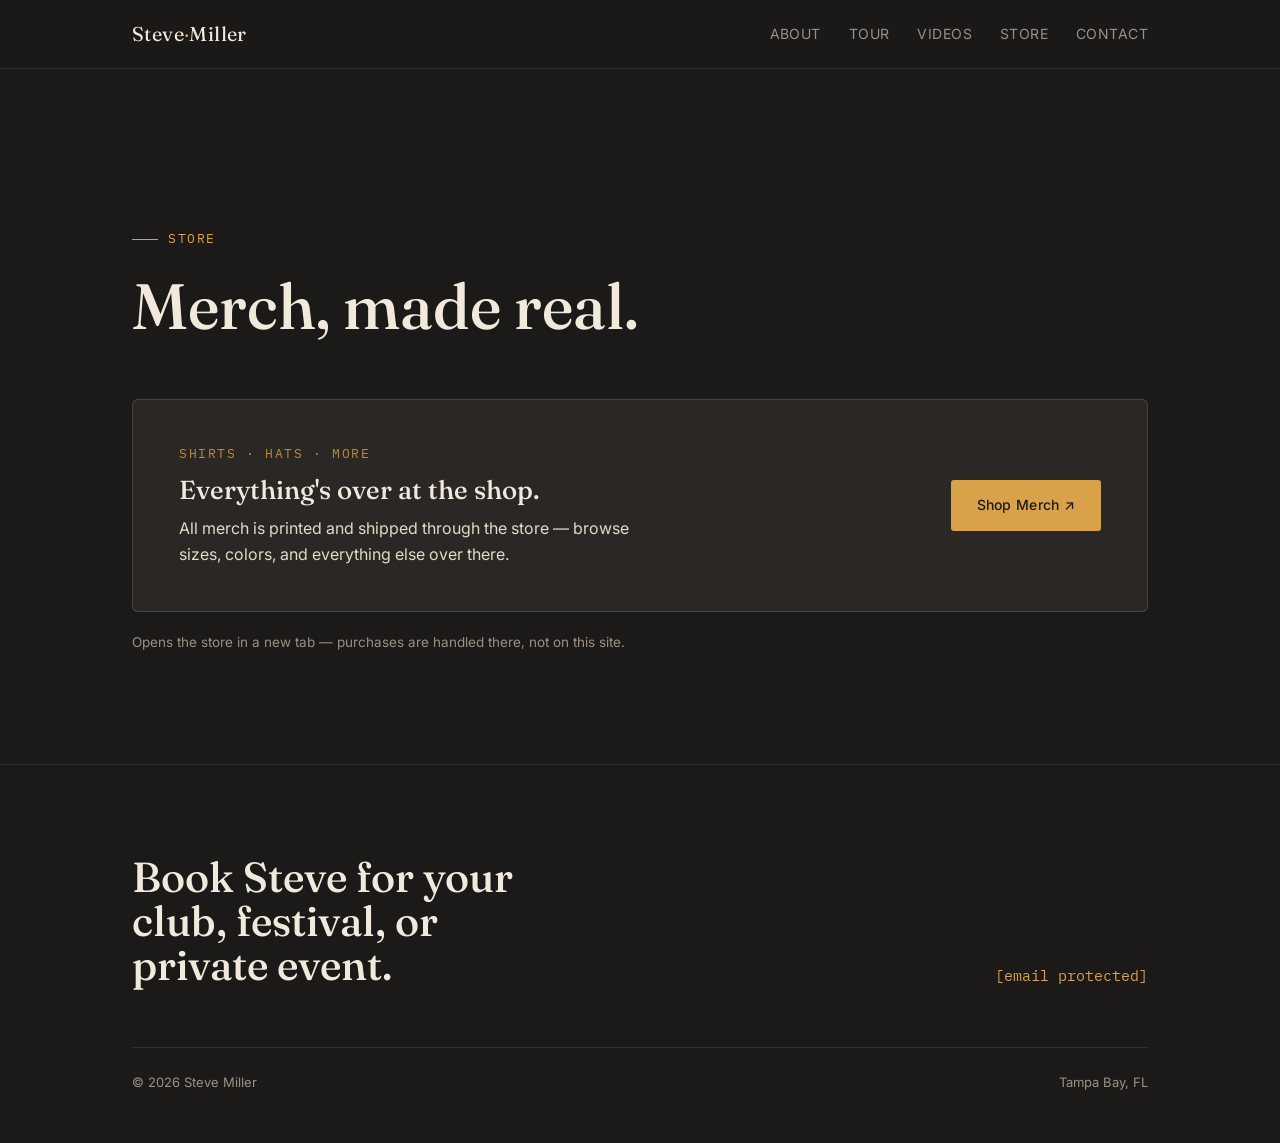
<file: store.html>
<!DOCTYPE html>
<html lang="en">
<head>
<meta charset="UTF-8">
<meta name="viewport" content="width=device-width, initial-scale=1.0">
<title>Store — Steve Miller</title>
<meta name="description" content="Shop Steve Miller merch.">
<link rel="preconnect" href="https://fonts.googleapis.com">
<link rel="preconnect" href="https://fonts.gstatic.com" crossorigin>
<link href="https://fonts.googleapis.com/css2?family=Fraunces:ital,opsz,wght@0,9..144,400;0,9..144,500;0,9..144,600;1,9..144,500&family=Inter:wght@400;500;600&family=IBM+Plex+Mono:wght@400;500&display=swap" rel="stylesheet">
<link rel="stylesheet" href="styles.css">
</head>
<body>

<nav>
  <div class="wrap">
    <a href="index.html" class="wordmark">Steve<span>·</span>Miller</a>
    <ul class="nav-links">
      <li><a href="about.html">About</a></li>
      <li><a href="tour.html">Tour</a></li>
      <li><a href="videos.html">Videos</a></li>
      <li><a href="store.html">Store</a></li>
      <li><a href="#contact">Contact</a></li>
    </ul>
  </div>
</nav>

<header class="page-header">
  <div class="wrap">
    <div class="eyebrow">Store</div>
    <h1>Merch, made real.</h1>
  </div>
</header>

<section class="section" style="padding-top: 0;">
  <div class="wrap">
    <div class="store-panel">
      <div class="store-panel-copy">
        <div class="label">Shirts · Hats · More</div>
        <h3>Everything's over at the shop.</h3>
        <p>
          All merch is printed and shipped through the store — browse sizes,
          colors, and everything else over there.
        </p>
      </div>
      <a href="https://www.stevemiller813.com/store" target="_blank" rel="noopener" class="btn btn-primary">Shop Merch ↗</a>
    </div>
    <p class="store-note">Opens the store in a new tab — purchases are handled there, not on this site.</p>
  </div>
</section>

<footer id="contact">
  <div class="wrap">
    <div class="footer-top">
      <h2>Book Steve for your club, festival, or private event.</h2>
      <div class="contact-links">
        <a href="mailto:[email protected]">[email protected]</a>
      </div>
    </div>
    <div class="footer-bottom">
      <span>© <span id="year"></span> Steve Miller</span>
      <span>Tampa Bay, FL</span>
    </div>
  </div>
</footer>

<script>
  document.getElementById('year').textContent = new Date().getFullYear();
</script>

</body>
</html>
</file>
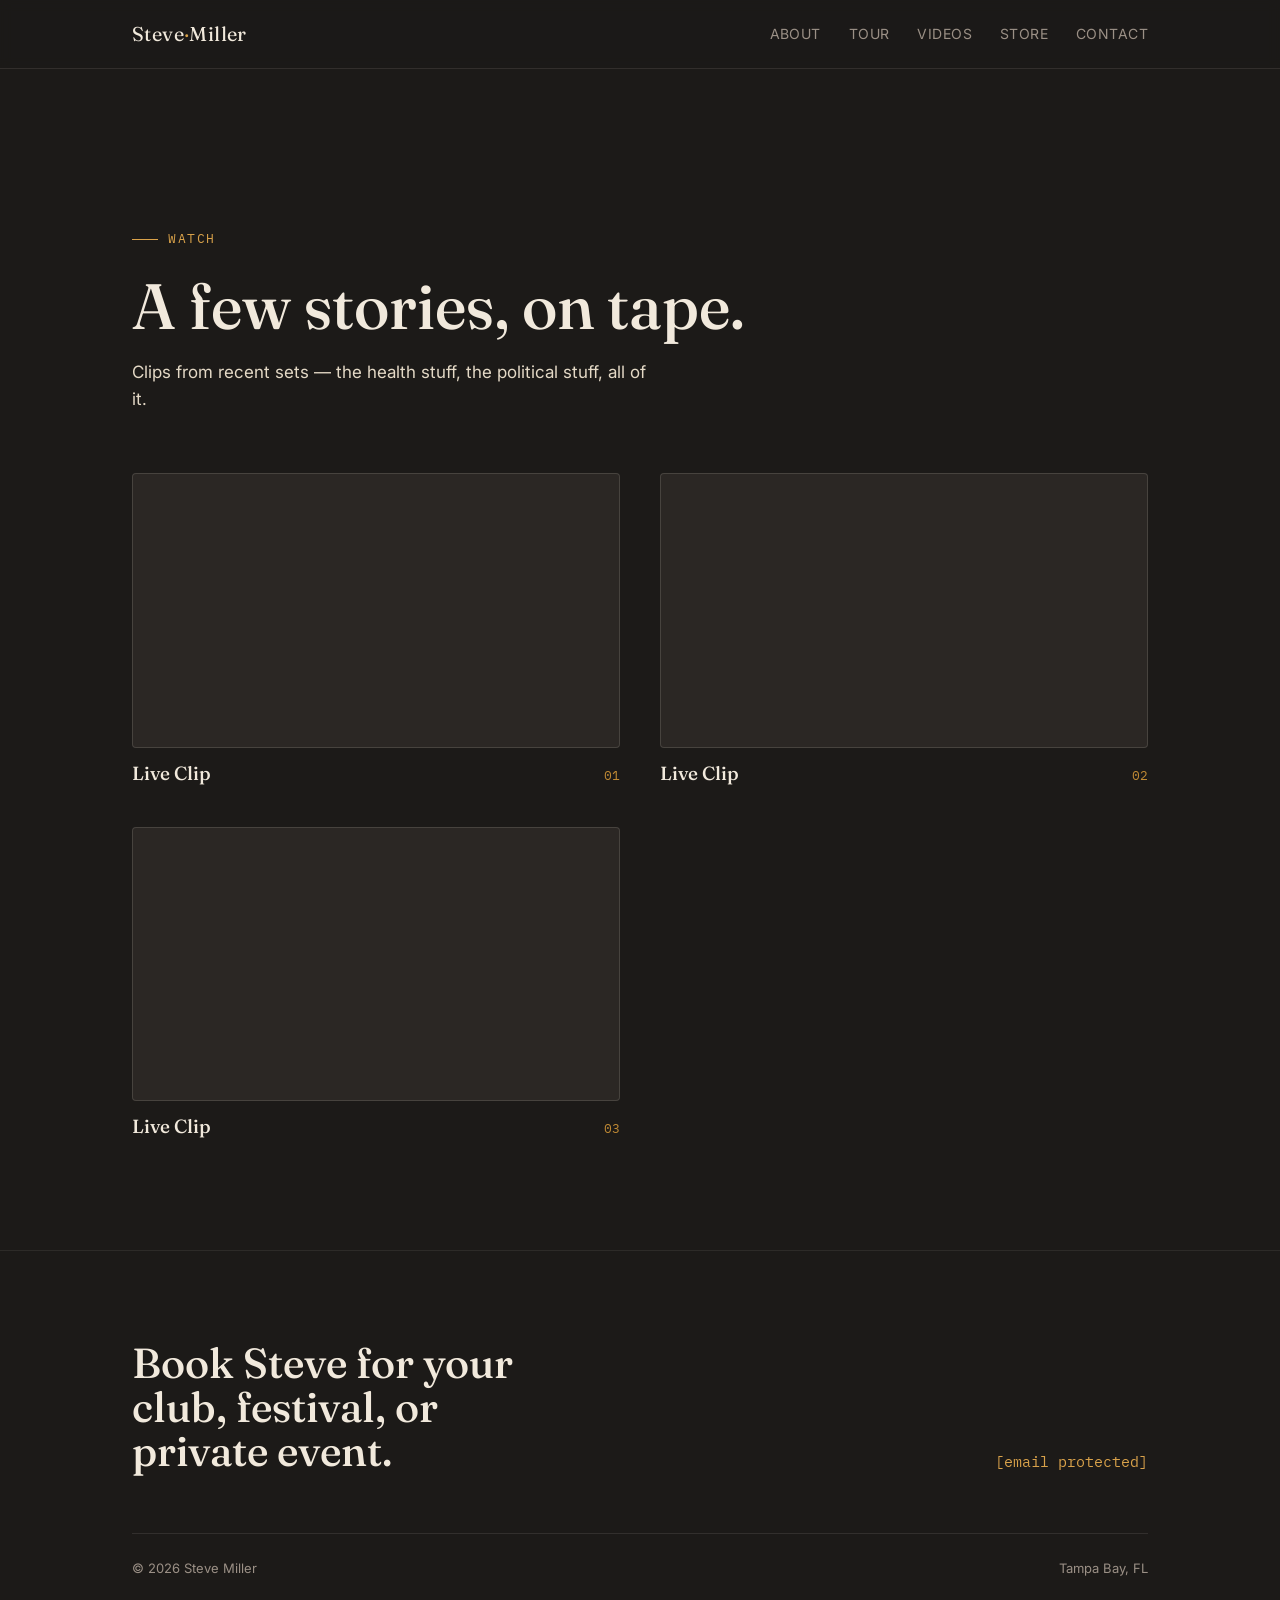
<file: videos.html>
<!DOCTYPE html>
<html lang="en">
<head>
<meta charset="UTF-8">
<meta name="viewport" content="width=device-width, initial-scale=1.0">
<title>Videos — Steve Miller</title>
<meta name="description" content="Watch clips of Steve Miller's stand-up comedy.">
<link rel="preconnect" href="https://fonts.googleapis.com">
<link rel="preconnect" href="https://fonts.gstatic.com" crossorigin>
<link href="https://fonts.googleapis.com/css2?family=Fraunces:ital,opsz,wght@0,9..144,400;0,9..144,500;0,9..144,600;1,9..144,500&family=Inter:wght@400;500;600&family=IBM+Plex+Mono:wght@400;500&display=swap" rel="stylesheet">
<link rel="stylesheet" href="styles.css">
</head>
<body>

<nav>
  <div class="wrap">
    <a href="index.html" class="wordmark">Steve<span>·</span>Miller</a>
    <ul class="nav-links">
      <li><a href="about.html">About</a></li>
      <li><a href="tour.html">Tour</a></li>
      <li><a href="videos.html">Videos</a></li>
      <li><a href="store.html">Store</a></li>
      <li><a href="#contact">Contact</a></li>
    </ul>
  </div>
</nav>

<header class="page-header">
  <div class="wrap">
    <div class="eyebrow">Watch</div>
    <h1>A few stories, on tape.</h1>
    <p>Clips from recent sets — the health stuff, the political stuff, all of it.</p>
  </div>
</header>

<section class="section" style="padding-top: 0;">
  <div class="wrap">
    <div class="video-grid">

      <div class="video-card">
        <div class="video-frame">
          <iframe
            src="https://www.youtube.com/embed/SUuRqblXiSI"
            title="Steve Miller stand-up clip 1"
            loading="lazy"
            allow="accelerometer; autoplay; clipboard-write; encrypted-media; gyroscope; picture-in-picture"
            allowfullscreen>
          </iframe>
        </div>
        <div class="video-caption">
          <h3>Live Clip</h3>
          <span class="num">01</span>
        </div>
      </div>

      <div class="video-card">
        <div class="video-frame">
          <iframe
            src="https://www.youtube.com/embed/jFCMsWQEKE4"
            title="Steve Miller stand-up clip 2"
            loading="lazy"
            allow="accelerometer; autoplay; clipboard-write; encrypted-media; gyroscope; picture-in-picture"
            allowfullscreen>
          </iframe>
        </div>
        <div class="video-caption">
          <h3>Live Clip</h3>
          <span class="num">02</span>
        </div>
      </div>

      <div class="video-card">
        <div class="video-frame">
          <iframe
            src="https://www.youtube.com/embed/oI95LJHO1D0"
            title="Steve Miller stand-up clip 3"
            loading="lazy"
            allow="accelerometer; autoplay; clipboard-write; encrypted-media; gyroscope; picture-in-picture"
            allowfullscreen>
          </iframe>
        </div>
        <div class="video-caption">
          <h3>Live Clip</h3>
          <span class="num">03</span>
        </div>
      </div>

    </div>
  </div>
</section>

<footer id="contact">
  <div class="wrap">
    <div class="footer-top">
      <h2>Book Steve for your club, festival, or private event.</h2>
      <div class="contact-links">
        <a href="mailto:[email protected]">[email protected]</a>
      </div>
    </div>
    <div class="footer-bottom">
      <span>© <span id="year"></span> Steve Miller</span>
      <span>Tampa Bay, FL</span>
    </div>
  </div>
</footer>

<script>
  document.getElementById('year').textContent = new Date().getFullYear();
</script>

</body>
</html>
</file>
<file: styles.css>
:root {
    --ink: #1c1a18;
    --ink-soft: #2b2724;
    --paper: #f1e9dc;
    --paper-dim: #e4d9c6;
    --brass: #c08a34;
    --brass-bright: #d9a24a;
    --rust: #9a4a2c;
    --mist: #9b9086;
  }

  * { box-sizing: border-box; margin: 0; padding: 0; }

  html { scroll-behavior: smooth; }

  body {
    background: var(--ink);
    color: var(--paper);
    font-family: 'Inter', sans-serif;
    line-height: 1.6;
    overflow-x: hidden;
  }

  h1, h2, h3 {
    font-family: 'Fraunces', serif;
    font-weight: 500;
    line-height: 1.05;
  }

  a { color: inherit; }

  .wrap {
    max-width: 1080px;
    margin: 0 auto;
    padding: 0 32px;
  }

  :focus-visible {
    outline: 2px solid var(--brass-bright);
    outline-offset: 3px;
  }

  /* ---------- NAV ---------- */
  nav {
    position: sticky;
    top: 0;
    z-index: 50;
    background: rgba(28, 26, 24, 0.88);
    backdrop-filter: blur(6px);
    border-bottom: 1px solid rgba(241, 233, 220, 0.1);
  }

  nav .wrap {
    display: flex;
    align-items: center;
    justify-content: space-between;
    padding-top: 18px;
    padding-bottom: 18px;
  }

  .wordmark {
    font-family: 'Fraunces', serif;
    font-size: 20px;
    letter-spacing: 0.02em;
    text-decoration: none;
    color: var(--paper);
  }

  .wordmark span { color: var(--brass-bright); }

  .nav-links {
    display: flex;
    gap: 28px;
    list-style: none;
    font-size: 14px;
    letter-spacing: 0.03em;
    text-transform: uppercase;
  }

  .nav-links a {
    text-decoration: none;
    color: var(--mist);
    transition: color 0.2s ease;
  }

  .nav-links a:hover { color: var(--paper); }

  @media (max-width: 640px) {
    .nav-links { gap: 16px; font-size: 12px; }
  }

  /* ---------- HERO ---------- */
  .hero {
    position: relative;
    min-height: 92vh;
    display: flex;
    align-items: flex-end;
    background-image:
      linear-gradient(to top, rgba(28,26,24,1) 4%, rgba(28,26,24,0.55) 42%, rgba(28,26,24,0.25) 65%),
      url('images/live.jpg');
    background-size: cover;
    background-position: center 22%;
  }

  .hero-inner {
    position: relative;
    padding-bottom: 72px;
    padding-top: 120px;
    width: 100%;
  }

  .eyebrow {
    font-family: 'IBM Plex Mono', monospace;
    font-size: 13px;
    letter-spacing: 0.12em;
    text-transform: uppercase;
    color: var(--brass-bright);
    display: flex;
    align-items: center;
    gap: 10px;
    margin-bottom: 22px;
  }

  .eyebrow::before {
    content: '';
    width: 26px;
    height: 1px;
    background: var(--brass-bright);
  }

  .hero h1 {
    font-size: clamp(40px, 7vw, 84px);
    max-width: 780px;
    color: var(--paper);
  }

  .hero h1 em {
    font-style: italic;
    color: var(--brass-bright);
  }

  .hero-tagline {
    font-family: 'Fraunces', serif;
    font-style: italic;
    font-size: clamp(18px, 2.2vw, 24px);
    color: var(--brass-bright);
    margin-top: 14px;
  }

  .hero-sub {
    max-width: 520px;
    margin-top: 24px;
    font-size: 17px;
    color: var(--paper-dim);
  }

  .hero-actions {
    margin-top: 40px;
    display: flex;
    gap: 16px;
    flex-wrap: wrap;
  }

  .btn {
    display: inline-flex;
    align-items: center;
    gap: 8px;
    padding: 14px 26px;
    border-radius: 3px;
    font-size: 14px;
    font-weight: 500;
    letter-spacing: 0.02em;
    text-decoration: none;
    transition: transform 0.15s ease, background 0.2s ease;
  }

  .btn-primary {
    background: var(--brass-bright);
    color: var(--ink);
  }

  .btn-primary:hover { background: #ecb35e; transform: translateY(-1px); }

  .btn-ghost {
    border: 1px solid rgba(241,233,220,0.35);
    color: var(--paper);
  }

  .btn-ghost:hover { border-color: var(--paper); }

  /* ---------- SECTION LABELS ---------- */
  .section {
    padding: 110px 0;
    border-bottom: 1px solid rgba(241,233,220,0.08);
  }

  .label {
    font-family: 'IBM Plex Mono', monospace;
    font-size: 13px;
    letter-spacing: 0.12em;
    text-transform: uppercase;
    color: var(--brass);
    margin-bottom: 14px;
  }

  .section h2 {
    font-size: clamp(30px, 4vw, 46px);
    margin-bottom: 40px;
    max-width: 680px;
  }

  /* ---------- ABOUT ---------- */
  .about-grid {
    display: grid;
    grid-template-columns: 0.85fr 1.15fr;
    gap: 64px;
    align-items: start;
  }

  .about-photo {
    position: relative;
  }

  .about-photo img {
    width: 100%;
    border-radius: 4px;
    filter: grayscale(15%) contrast(1.02);
    display: block;
  }

  .about-photo::after {
    content: '';
    position: absolute;
    inset: 0;
    border: 1px solid rgba(241,233,220,0.15);
    border-radius: 4px;
    transform: translate(10px, 10px);
    z-index: -1;
  }

  .about-copy p {
    color: var(--paper-dim);
    font-size: 16.5px;
    margin-bottom: 20px;
  }

  .about-copy p:first-of-type {
    font-size: 19px;
    color: var(--paper);
  }

  blockquote {
    margin: 34px 0;
    padding-left: 22px;
    border-left: 2px solid var(--brass);
    font-family: 'Fraunces', serif;
    font-style: italic;
    font-size: 20px;
    color: var(--paper);
    line-height: 1.5;
  }

  blockquote cite {
    display: block;
    margin-top: 10px;
    font-family: 'IBM Plex Mono', monospace;
    font-style: normal;
    font-size: 12.5px;
    letter-spacing: 0.05em;
    color: var(--mist);
    text-transform: uppercase;
  }

  @media (max-width: 800px) {
    .about-grid { grid-template-columns: 1fr; gap: 40px; }
    .about-photo { max-width: 360px; }
  }

  /* ---------- TOUR / TICKETS ---------- */
  .ticket-list {
    display: flex;
    flex-direction: column;
    gap: 18px;
  }

  .ticket {
    display: grid;
    grid-template-columns: 150px 1fr auto;
    align-items: center;
    gap: 24px;
    background: var(--ink-soft);
    border: 1px dashed rgba(241,233,220,0.28);
    border-radius: 6px;
    padding: 26px 30px;
    text-decoration: none;
    color: var(--paper);
    position: relative;
    transition: border-color 0.2s ease, background 0.2s ease, transform 0.15s ease;
  }

  .ticket:hover {
    border-color: var(--brass-bright);
    background: #322c27;
    transform: translateX(4px);
  }

  .ticket::before,
  .ticket::after {
    content: '';
    position: absolute;
    width: 18px;
    height: 18px;
    background: var(--ink);
    border-radius: 50%;
    top: 50%;
    transform: translateY(-50%);
  }

  .ticket::before { left: -9px; }
  .ticket::after { right: -9px; }

  .ticket-date {
    font-family: 'IBM Plex Mono', monospace;
    font-size: 14px;
    letter-spacing: 0.03em;
    color: var(--brass-bright);
  }

  .ticket-info .city {
    font-family: 'Fraunces', serif;
    font-size: 22px;
    margin-bottom: 4px;
  }

  .ticket-info .venue {
    font-size: 14px;
    color: var(--mist);
  }

  .ticket-cta {
    font-family: 'IBM Plex Mono', monospace;
    font-size: 13px;
    letter-spacing: 0.04em;
    text-transform: uppercase;
    color: var(--paper);
    white-space: nowrap;
    display: flex;
    align-items: center;
    gap: 6px;
  }

  .ticket:hover .ticket-cta { color: var(--brass-bright); }

  @media (max-width: 640px) {
    .ticket {
      grid-template-columns: 1fr;
      gap: 10px;
      text-align: left;
    }
    .ticket-cta { margin-top: 4px; }
  }

  .tour-note {
    margin-top: 28px;
    font-size: 13.5px;
    color: var(--mist);
  }

  /* ---------- PRESS ---------- */
  .press-grid {
    display: grid;
    grid-template-columns: repeat(3, 1fr);
    gap: 40px;
  }

  .press-item .num {
    font-family: 'IBM Plex Mono', monospace;
    font-size: 13px;
    color: var(--brass);
    margin-bottom: 10px;
  }

  .press-item h3 {
    font-size: 20px;
    margin-bottom: 10px;
    font-weight: 500;
  }

  .press-item p {
    font-size: 14.5px;
    color: var(--mist);
  }

  @media (max-width: 800px) {
    .press-grid { grid-template-columns: 1fr; gap: 32px; }
  }

  .shared-stage {
    margin-top: 60px;
    padding-top: 40px;
    border-top: 1px solid rgba(241,233,220,0.1);
  }

  .shared-stage .label { margin-bottom: 18px; }

  .name-line {
    font-family: 'Fraunces', serif;
    font-size: clamp(20px, 3vw, 30px);
    color: var(--paper-dim);
    line-height: 1.4;
  }

  .name-line strong {
    font-weight: 500;
    color: var(--paper);
  }

  /* ---------- STORE ---------- */
  .store-panel {
    display: flex;
    justify-content: space-between;
    align-items: center;
    flex-wrap: wrap;
    gap: 28px;
    background: var(--ink-soft);
    border: 1px solid rgba(241,233,220,0.14);
    border-radius: 6px;
    padding: 44px 46px;
  }

  .store-panel-copy p {
    color: var(--paper-dim);
    max-width: 460px;
    font-size: 16px;
  }

  .store-panel-copy .label { margin-bottom: 12px; }

  .store-panel-copy h3 {
    font-size: 26px;
    margin-bottom: 12px;
    font-weight: 500;
  }

  .store-note {
    margin-top: 20px;
    font-size: 13.5px;
    color: var(--mist);
  }

  @media (max-width: 640px) {
    .store-panel { padding: 34px 28px; }
  }

  /* ---------- LIVE BANNER ---------- */
  .live-banner {
    position: relative;
    min-height: 60vh;
    display: flex;
    align-items: center;
    background-image:
      linear-gradient(to right, rgba(28,26,24,0.95) 20%, rgba(28,26,24,0.35) 75%),
      url('images/live.jpg');
    background-size: cover;
    background-position: center 30%;
  }

  .live-banner .wrap { padding-top: 60px; padding-bottom: 60px; }

  .live-banner h2 {
    font-size: clamp(28px, 4.5vw, 44px);
    max-width: 480px;
  }

  .live-banner p {
    max-width: 420px;
    margin-top: 18px;
    color: var(--paper-dim);
  }

  /* ---------- CONTACT / FOOTER ---------- */
  footer {
    padding: 90px 0 50px;
  }

  .footer-top {
    display: flex;
    justify-content: space-between;
    align-items: flex-end;
    flex-wrap: wrap;
    gap: 32px;
    margin-bottom: 60px;
  }

  footer h2 {
    font-size: clamp(28px, 4vw, 42px);
    max-width: 440px;
  }

  .contact-links {
    display: flex;
    flex-direction: column;
    gap: 10px;
    font-family: 'IBM Plex Mono', monospace;
    font-size: 14.5px;
  }

  .contact-links a {
    text-decoration: none;
    color: var(--brass-bright);
  }

  .contact-links a:hover { color: var(--paper); }

  .social-links {
    display: flex;
    gap: 24px;
    flex-wrap: wrap;
    margin-bottom: 40px;
    font-family: 'IBM Plex Mono', monospace;
    font-size: 13.5px;
    letter-spacing: 0.03em;
    text-transform: uppercase;
  }

  .social-links a {
    text-decoration: none;
    color: var(--mist);
    transition: color 0.2s ease;
  }

  .social-links a:hover { color: var(--brass-bright); }

  .footer-bottom {
    display: flex;
    justify-content: space-between;
    flex-wrap: wrap;
    gap: 12px;
    padding-top: 24px;
    border-top: 1px solid rgba(241,233,220,0.1);
    font-size: 13px;
    color: var(--mist);
  }

  /* ---------- PAGE HEADER (non-hero pages) ---------- */
  .page-header {
    padding: 160px 0 60px;
  }

  .page-header h1 {
    font-size: clamp(36px, 6vw, 64px);
    max-width: 720px;
  }

  .page-header p {
    max-width: 520px;
    margin-top: 20px;
    color: var(--paper-dim);
    font-size: 17px;
  }

  .page-header-photo {
    padding: 0;
    min-height: 56vh;
    display: flex;
    align-items: flex-end;
    background-image:
      linear-gradient(to top, rgba(28,26,24,1) 8%, rgba(28,26,24,0.6) 45%, rgba(28,26,24,0.3) 68%),
      url('images/hero.webp');
    background-size: cover;
    background-position: center 25%;
  }

  .page-header-photo .wrap {
    padding-top: 100px;
    padding-bottom: 56px;
  }

  /* ---------- VIDEO GRID ---------- */
  .video-grid {
    display: grid;
    grid-template-columns: repeat(2, 1fr);
    gap: 40px;
  }

  .video-card { display: flex; flex-direction: column; }

  .video-frame {
    position: relative;
    width: 100%;
    aspect-ratio: 16 / 9;
    border-radius: 4px;
    overflow: hidden;
    background: var(--ink-soft);
    border: 1px solid rgba(241,233,220,0.14);
  }

  .video-frame iframe {
    position: absolute;
    inset: 0;
    width: 100%;
    height: 100%;
    border: 0;
  }

  .video-caption {
    margin-top: 16px;
    display: flex;
    justify-content: space-between;
    align-items: baseline;
    gap: 12px;
  }

  .video-caption .num {
    font-family: 'IBM Plex Mono', monospace;
    font-size: 13px;
    color: var(--brass);
    white-space: nowrap;
  }

  .video-caption h3 {
    font-size: 19px;
    font-weight: 500;
  }

  @media (max-width: 760px) {
    .video-grid { grid-template-columns: 1fr; gap: 32px; }
  }

  /* ---------- FEATURED VIDEO ---------- */
  .featured-video-wrap {
    position: relative;
    max-width: 720px;
    margin: 0 auto;
    padding: 0 60px;
  }

  .doodle-arrow {
    position: absolute;
    top: -30px;
    width: 100px;
    height: auto;
    overflow: visible;
  }

  .doodle-arrow-left { left: -30px; }
  .doodle-arrow-right { right: -30px; }

  @media (max-width: 700px) {
    .featured-video-wrap { padding: 0; }
    .doodle-arrow { display: none; }
  }

  @media (prefers-reduced-motion: reduce) {
    html { scroll-behavior: auto; }
    * { transition: none !important; }
  }
</file>
